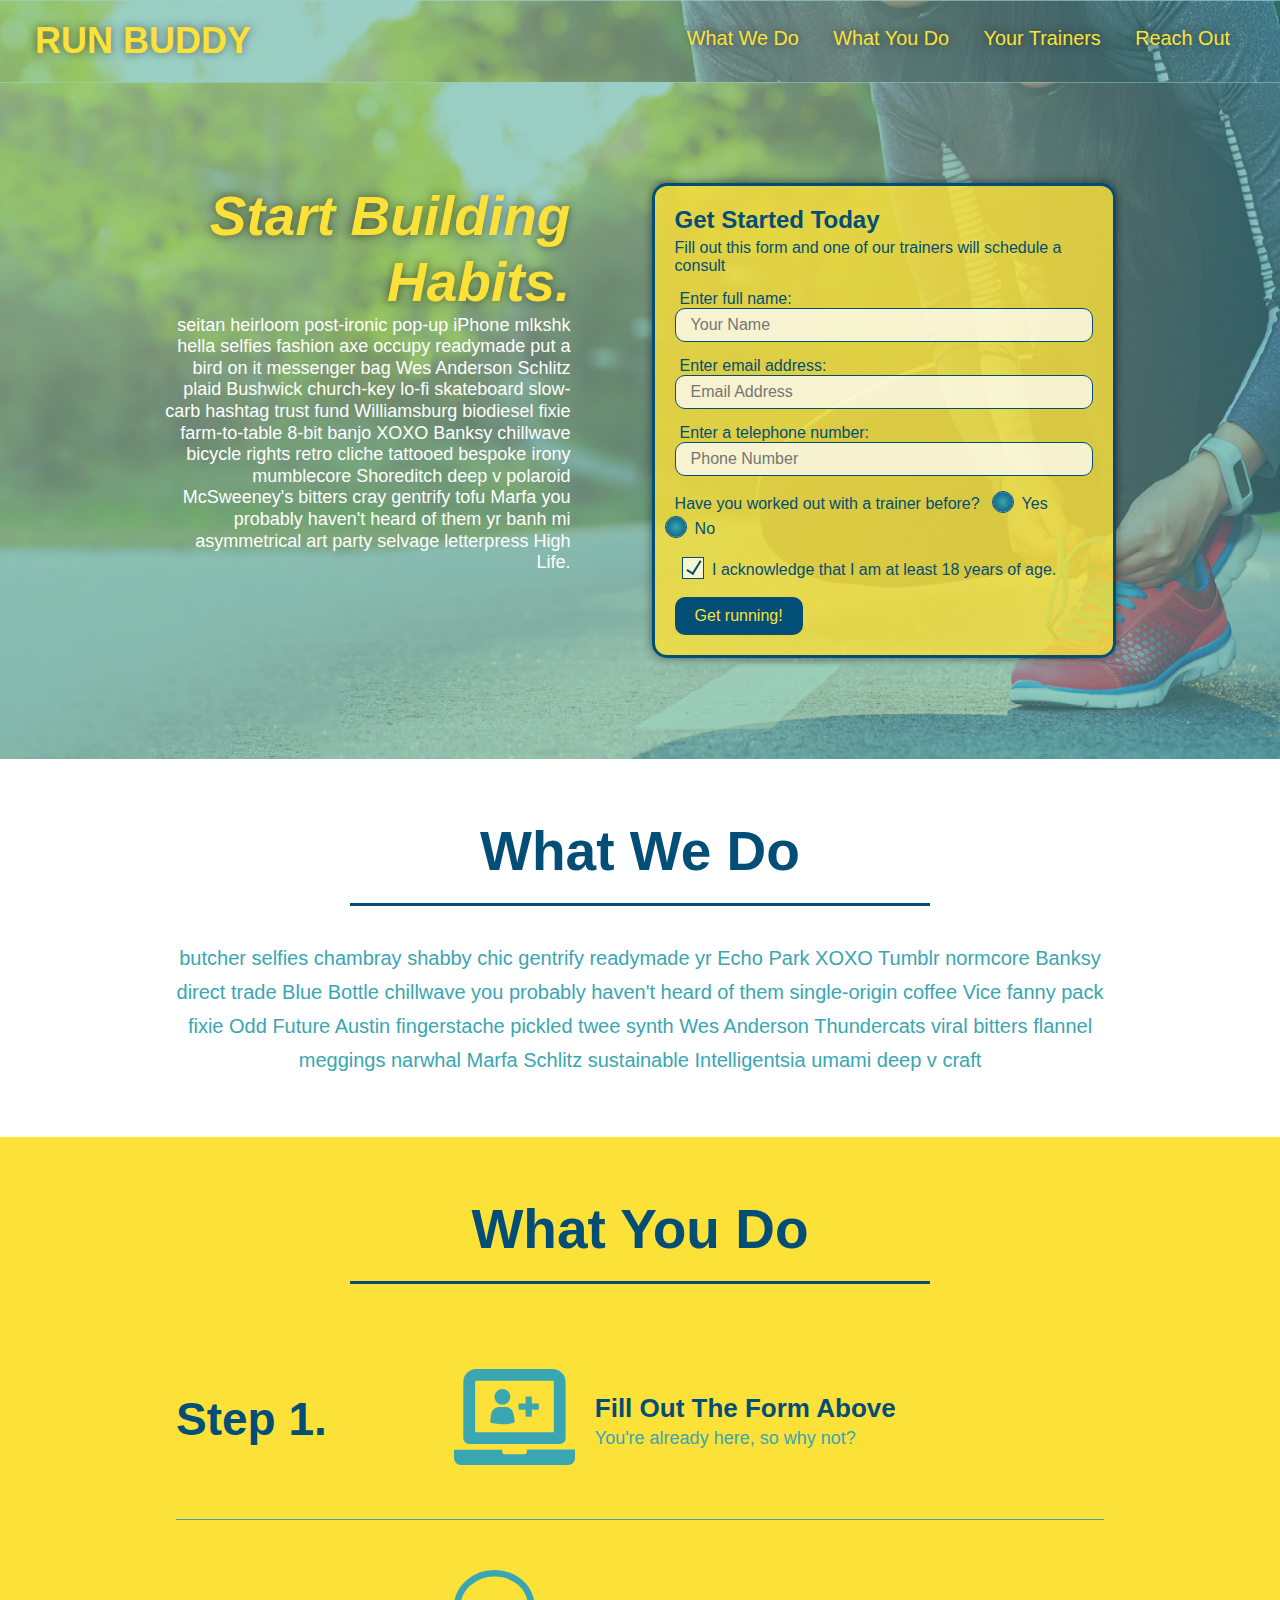
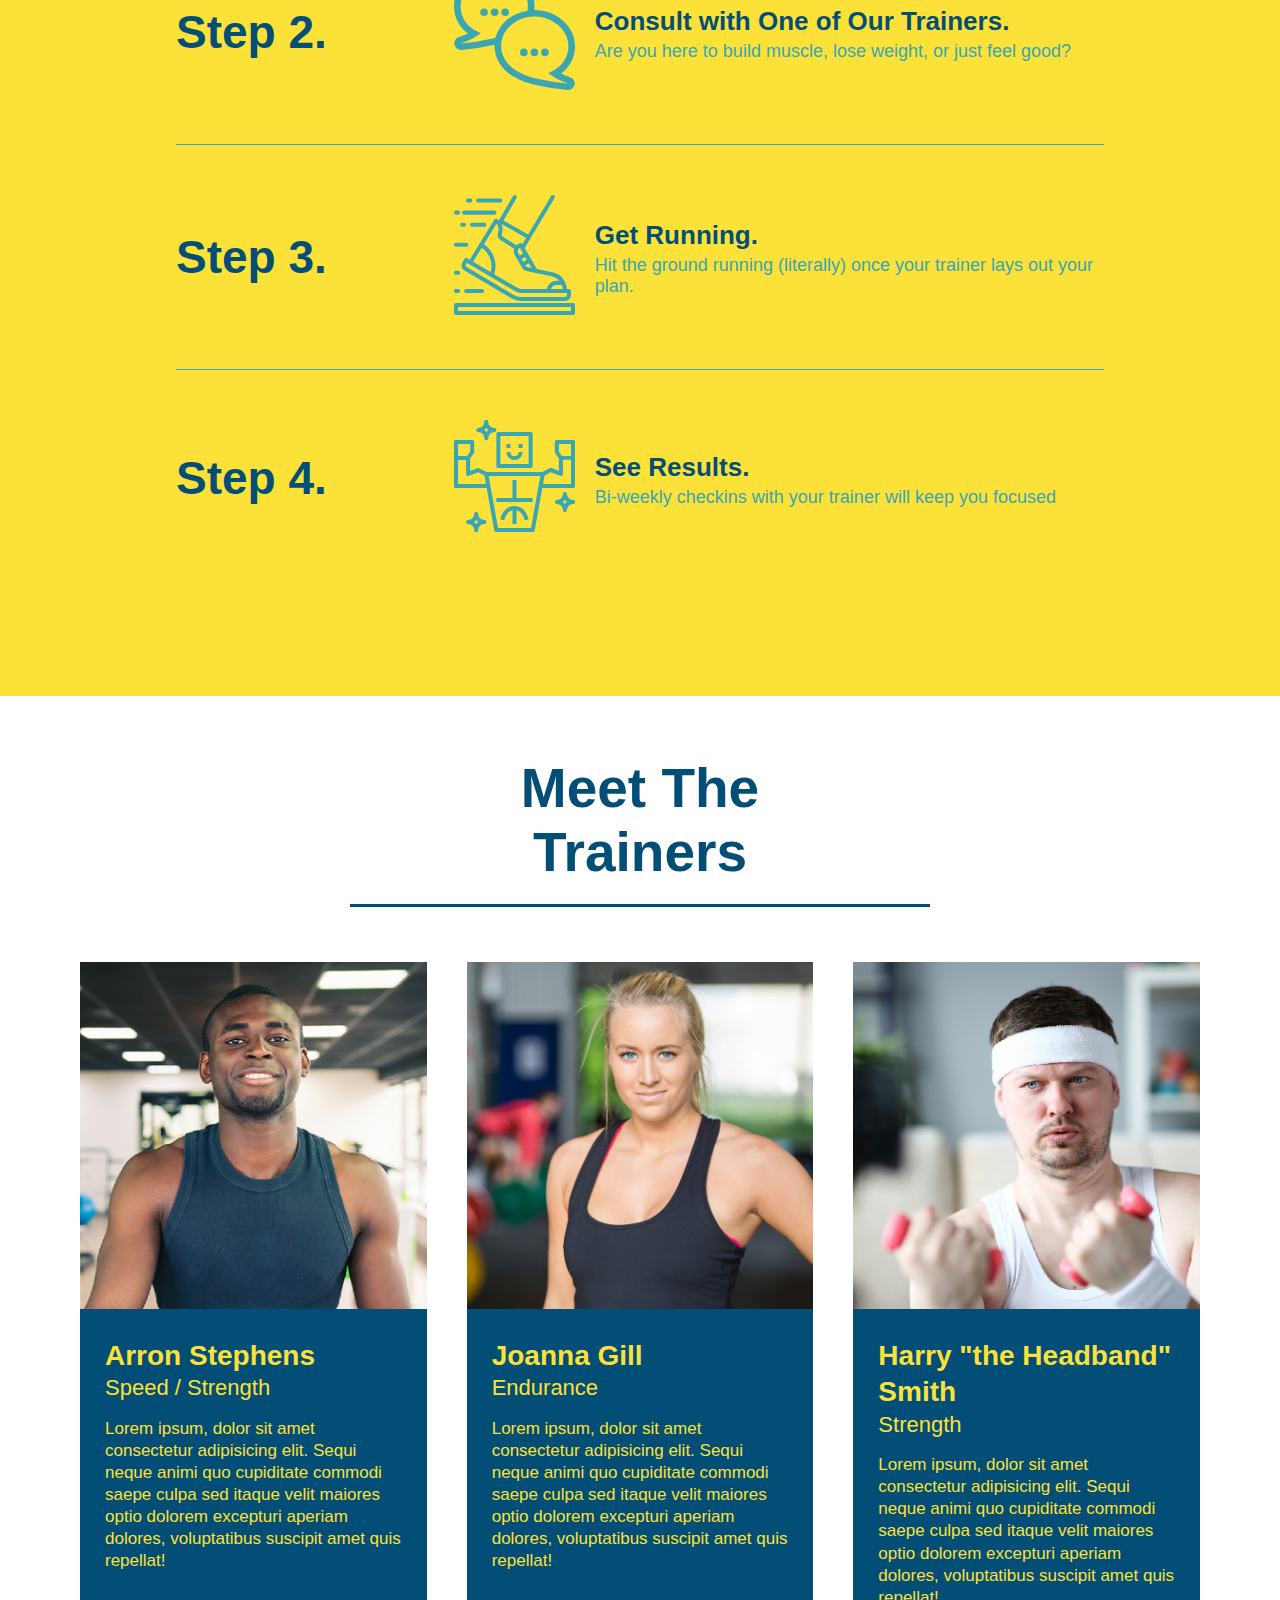
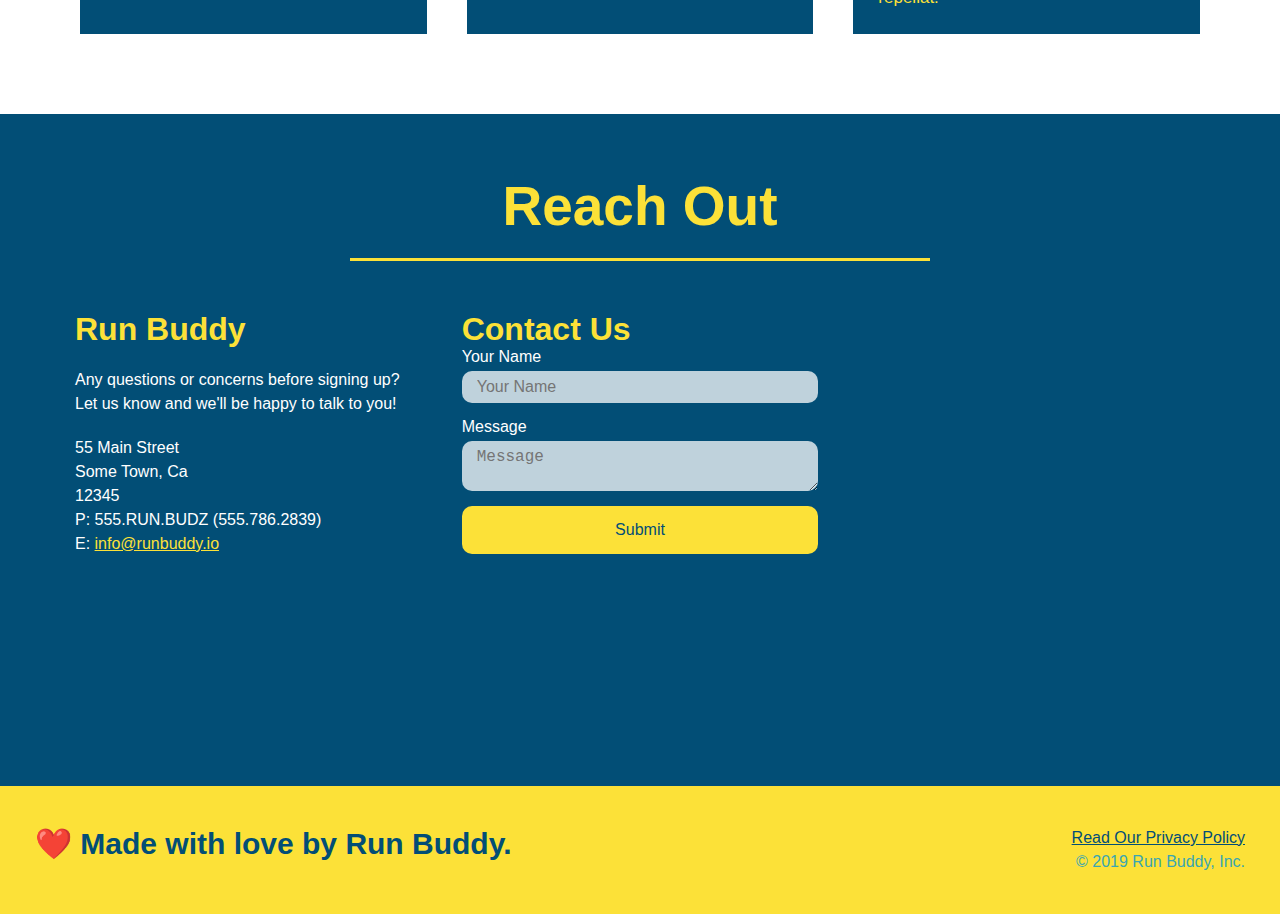
<file: index.html>
<!DOCTYPE html>
<html lang="en">
    <head>
        <meta charset="UTF-8" />
        <title>Run Buddy</title>
        <link rel="stylesheet" href="./assets/css/style.css" />
        <meta name="viewport" content="width=device-width, initial-scale=1.0" />
    </head>
    <body>
        <!--navigation-->
        <header>
            <h1>
                <a href="./index.html">RUN BUDDY</a>
            </h1>
            <nav>
                <!-- Unordered List element -->
                <ul>
                    <!-- List item element-->
                    <li>
                        <!-- Anchor element-->
                        <a href="#what-we-do">What We Do</a>
                    </li>
                    <li>
                        <a href="#what-you-do">What You Do</a>
                    </li>
                    <li>
                        <a href="#your-trainers">Your Trainers</a>
                    </li>
                    <li>
                        <a href="#reach-out">Reach Out</a>
                    </li>
                </ul>
            </nav>
        </header>

        <!--hero/jumbotron-->
        <section class="hero">
            <div class="hero-cta">
                <h2>Start Building Habits.</h2>
                <p>
                  seitan heirloom post-ironic pop-up iPhone mlkshk hella selfies fashion axe occupy readymade put a bird on it messenger bag Wes Anderson Schlitz plaid Bushwick church-key lo-fi skateboard slow-carb hashtag trust fund Williamsburg biodiesel fixie farm-to-table 8-bit banjo XOXO Banksy chillwave bicycle rights retro cliche tattooed bespoke irony mumblecore Shoreditch deep v polaroid McSweeney's bitters cray gentrify tofu Marfa you probably haven't heard of them yr banh mi asymmetrical art party selvage letterpress High Life.
                </p>
              </div>
            <div class="hero-form">
                <h3>Get Started Today</h3>
                <p>Fill out this form and one of our trainers 
                    will schedule a consult
                </p>
                <!-- Add Form Element-->
                <form>
                    <!--Name Form-->
                    <label for="name">Enter full name:</label>
                    <input type="text" placeholder="Your Name" name ="name" id="name" class="form-input" />
                    <!--Email Form-->
                    <label for="email">Enter email address:</label>
                    <input type="email" placeholder="Email Address" name="email" id="email"  class="form-input" />
                    <!--Phone form-->
                    <label for="phone">Enter a telephone number:</label>
                    <input type="tel" placeholder="Phone Number" name="phone" id="phone" class="form-input" />
                    <p>
                        Have you worked out with a trainer before?
                        <span class="radio-wrapper">
                          <input type="radio" name="trainer-confirm" id="trainer-yes" />
                          <label for="trainer-yes">Yes</label>
                        </span>
                        <span class="radio-wrapper">
                          <input type="radio" name="trainer-confirm" id="trainer-no" />
                          <label for="trainer-no">No</label>
                        </span>
                    </p>
                    <p>
                        <span class="checkbox-wrapper">
                          <input type="checkbox" name="age-confirm" id="checkbox" />
                          <label for="checkbox">I acknowledge that I am at least 18 years of age.</label>
                        </span>
                    </p>
                    <button type="submit">
                        Get running!
                    </button>
                </form>
            </div>
        </section>

        <!--"What we do" section-->
        <section id="what-we-do" class="intro">
            <div class="flex-row">
                <h2 class="section-title primary-border">
                  What We Do
                </h2>
            </div>
            <div class="flex-row">
                <p>
                  butcher selfies chambray shabby chic gentrify readymade yr Echo Park XOXO Tumblr normcore Banksy direct trade Blue Bottle chillwave you probably haven't heard of them single-origin coffee Vice fanny pack fixie Odd Future Austin fingerstache pickled twee synth Wes Anderson Thundercats viral bitters flannel meggings narwhal Marfa Schlitz sustainable Intelligentsia umami deep v craft
                </p>
            </div>
        </section>

        <!--"What you do" section-->
        <section id="what-you-do" class="steps">
            <div class="flex-row">
                <h2 class="section-title primary-border">
                    What You Do
                </h2>
            </div>

            <div class="step">
                <h3>Step 1.</h3>
                <div class="step-info">
                  <div class="step-img">
                    <img src="./assets/images/step-1.svg" alt="" />
                  </div>
                  <div class="step-text">
                    <h4>Fill Out The Form Above</h4>
                    <p>You're already here, so why not?</p>
                  </div>
                </div>
            </div>

            <div class="step">
                <h3>Step 2.</h3>
                <div class="step-info">
                  <div class="step-img">
                    <img src="./assets/images/step-2.svg" alt="" />
                  </div>
                  <div class="step-text">
                    <h4>Consult with One of Our Trainers.</h4>
                    <p>Are you here to build muscle, lose weight, 
                        or just feel good?</p>
                  </div>
                </div>
            </div>

            <div class="step">
                <h3>Step 3.</h3>
                <div class="step-info">
                  <div class="step-img">
                    <img src="./assets/images/step-3.svg" alt="" />
                  </div>
                  <div class="step-text">
                    <h4>Get Running.</h4>
                    <p>Hit the ground running (literally) once your trainer lays out your plan.</p>
                  </div>
                </div>
            </div>

            <div class="step">
                <h3>Step 4.</h3>
                <div class="step-info">
                  <div class="step-img">
                    <img src="./assets/images/step-4.svg" alt="" />
                  </div>
                  <div class="step-text">
                    <h4>See Results.</h4>
                    <p>Bi-weekly checkins with your trainer will keep you focused</p>
                  </div>
                </div>
            </div>
        </section>

        <!--"Meet the trainers" section-->
        <section id="your-trainers">
            <div class="flex-row">
                <h2 class="section-title primary-border">
                    Meet The Trainers
                </h2>
            </div>
            <div class="trainers">
                <article class="trainer">
                    <img src="./assets/images/trainer-1.jpg" alt="Arron Stephens in his workout clothes, ready to pump iron" />
                    <div class="trainer-bio">
                        <h3>Arron Stephens</h3>
                        <h4>Speed / Strength</h4>
                        <p>
                            Lorem ipsum, dolor sit amet consectetur adipisicing elit. Sequi neque animi quo cupiditate commodi saepe culpa sed
                            itaque velit maiores optio dolorem excepturi aperiam dolores, voluptatibus suscipit amet quis repellat!
                        </p>
                    </div>
                </article>
                <!-- second trainer bio -->
                <article class="trainer">
                    <img src="./assets/images/trainer-2.jpg" alt="Joanna Gill cooling off after a workout" />
                    <div class="trainer-bio">
                        <h3>Joanna Gill</h3>
                        <h4>Endurance</h4>
                        <p>
                            Lorem ipsum, dolor sit amet consectetur adipisicing elit. Sequi neque animi quo cupiditate commodi saepe culpa sed
                            itaque velit maiores optio dolorem excepturi aperiam dolores, voluptatibus suscipit amet quis repellat!
                        </p>
                    </div>
                </article>
                
                <!-- third trainer bio -->
                <article class="trainer">
                    <img src="./assets/images/trainer-3.jpg" alt="Harry Smith wearing a headband and lifting comically small pink weights" />
                    <div class="trainer-bio">
                        <h3>Harry "the Headband" Smith</h3>
                        <h4>Strength</h4>
                        <p>
                            Lorem ipsum, dolor sit amet consectetur adipisicing elit. Sequi neque animi quo cupiditate commodi saepe culpa sed
                            itaque velit maiores optio dolorem excepturi aperiam dolores, voluptatibus suscipit amet quis repellat!
                        </p>
                    </div>
                </article>
            </div>
        </section>

        <!--"Reach Out" section-->
        <section id="reach-out" class="contact">
            <div class="flex-row">
                <h2 class="section-title primary-border">
                    Reach Out
                </h2>
            </div>
            <div class="contact-info">
                <div>
                  <h3>Run Buddy</h3>
                  <p>
                    Any questions or concerns before signing up? 
                    <br/>
                    Let us know and we'll be happy to talk to you!
                  </p>
        
                  <address>
                    55 Main Street <br/>
                    Some Town, Ca <br/>
                    12345<br/>
                    P: 555.RUN.BUDZ (555.786.2839)<br/>
                    E: <a href="mailto:info@runbuddy.io">info@runbuddy.io</a>
                  </address>
                  
                </div>
        
                <div class="contact-form">
                  <h3>Contact Us</h3>
                  <form>
                    <label for="contact-name">Your Name</label>
                    <input type="text" id="contact-name" placeholder="Your Name" />
                
                    <label for="contact-message">Message</label>
                    <textarea id="contact-message" placeholder="Message"></textarea>
                
                    <button type="submit">Submit</button>
                  </form>
                </div>
                
                <iframe
                  src="https://www.google.com/maps/embed?pb=!1m14!1m12!1m3!1d12182.30520634488!2d-74.0652613!3d40.2407219!2m3!1f0!2f0!3f0!3m2!1i1024!2i768!4f13.1!5e0!3m2!1sen!2sus!4v1561060983193!5m2!1sen!2sus"
                  frameborder="0" style="border:0" allowfullscreen>
                </iframe>
            </div>
        </section>

        <!--"Footer"-->
        <footer>
            <h2>❤️ Made with love by Run Buddy.</h2>
            <div>
                <a href="./privacy-policy.html">Read Our Privacy Policy</a><br />
                &copy; 2019 Run Buddy, Inc.
            </div>
        </footer>
    </body>
</html>
</file>
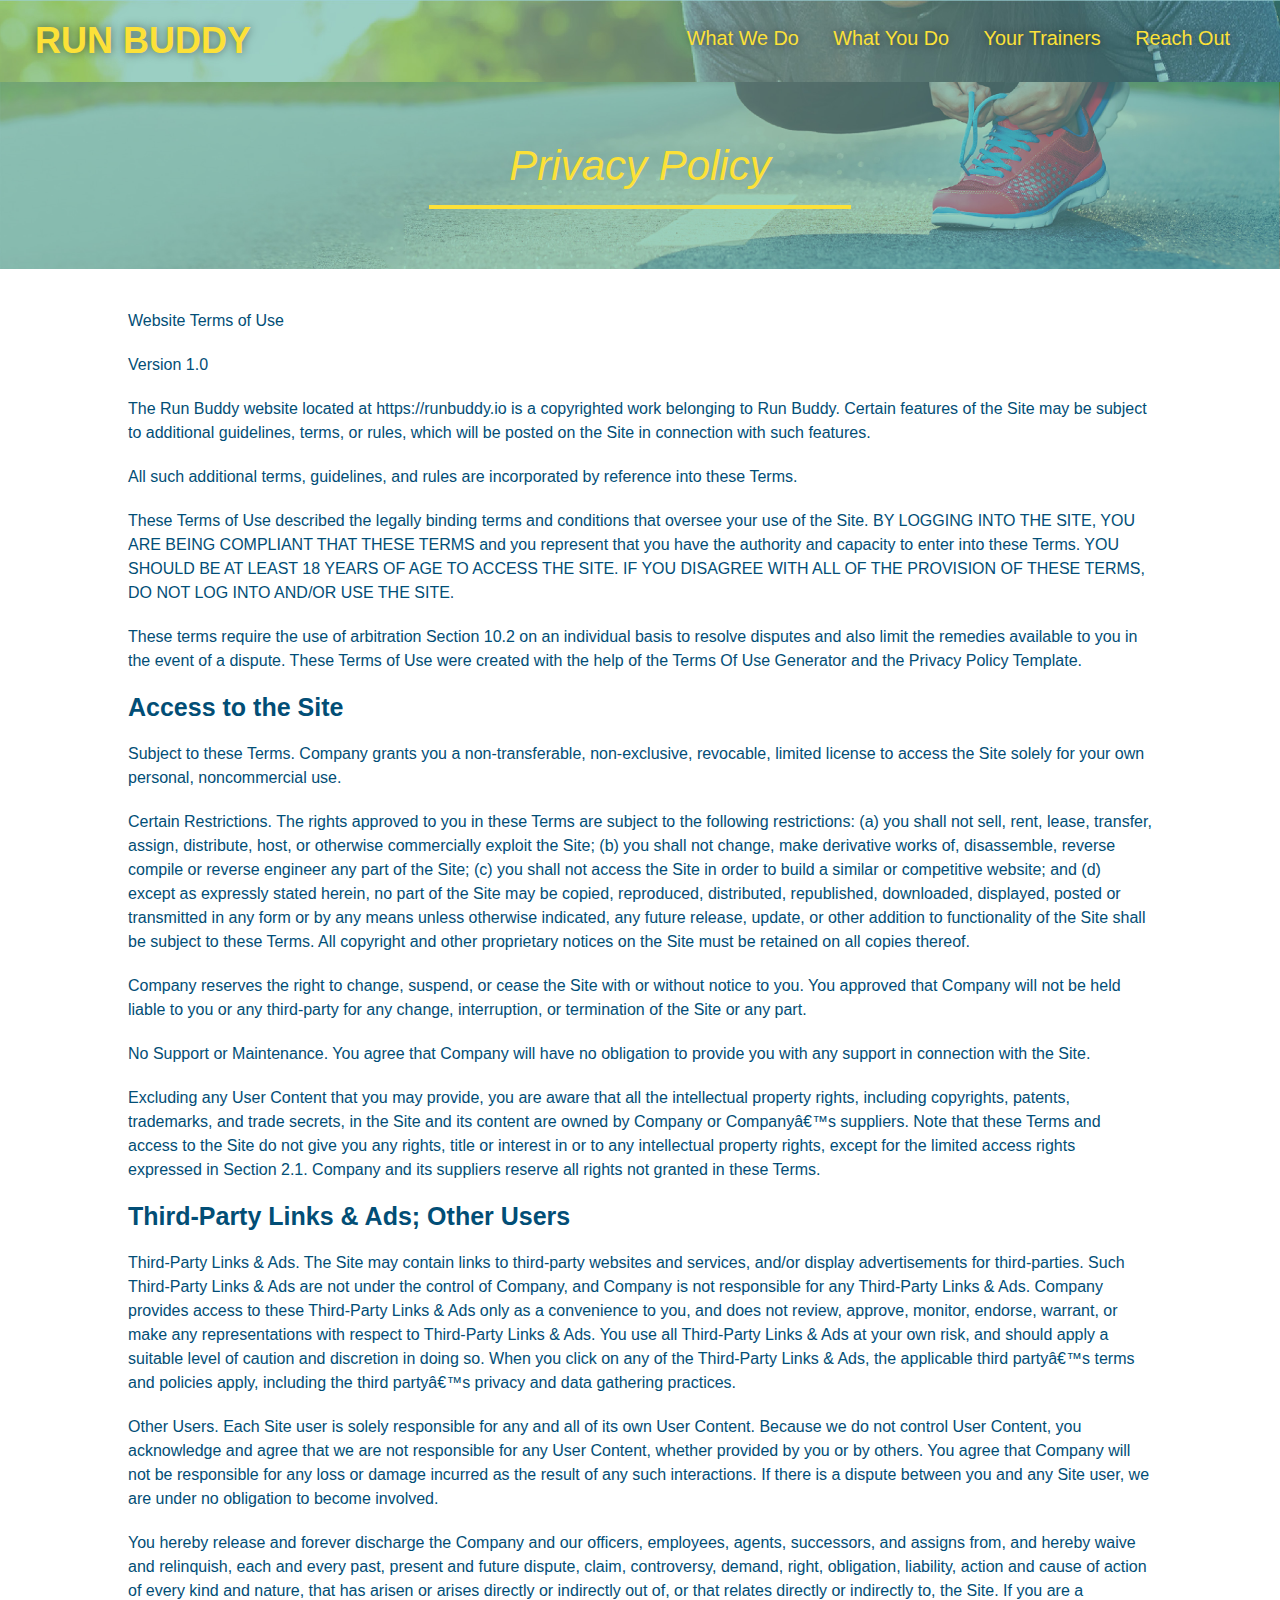
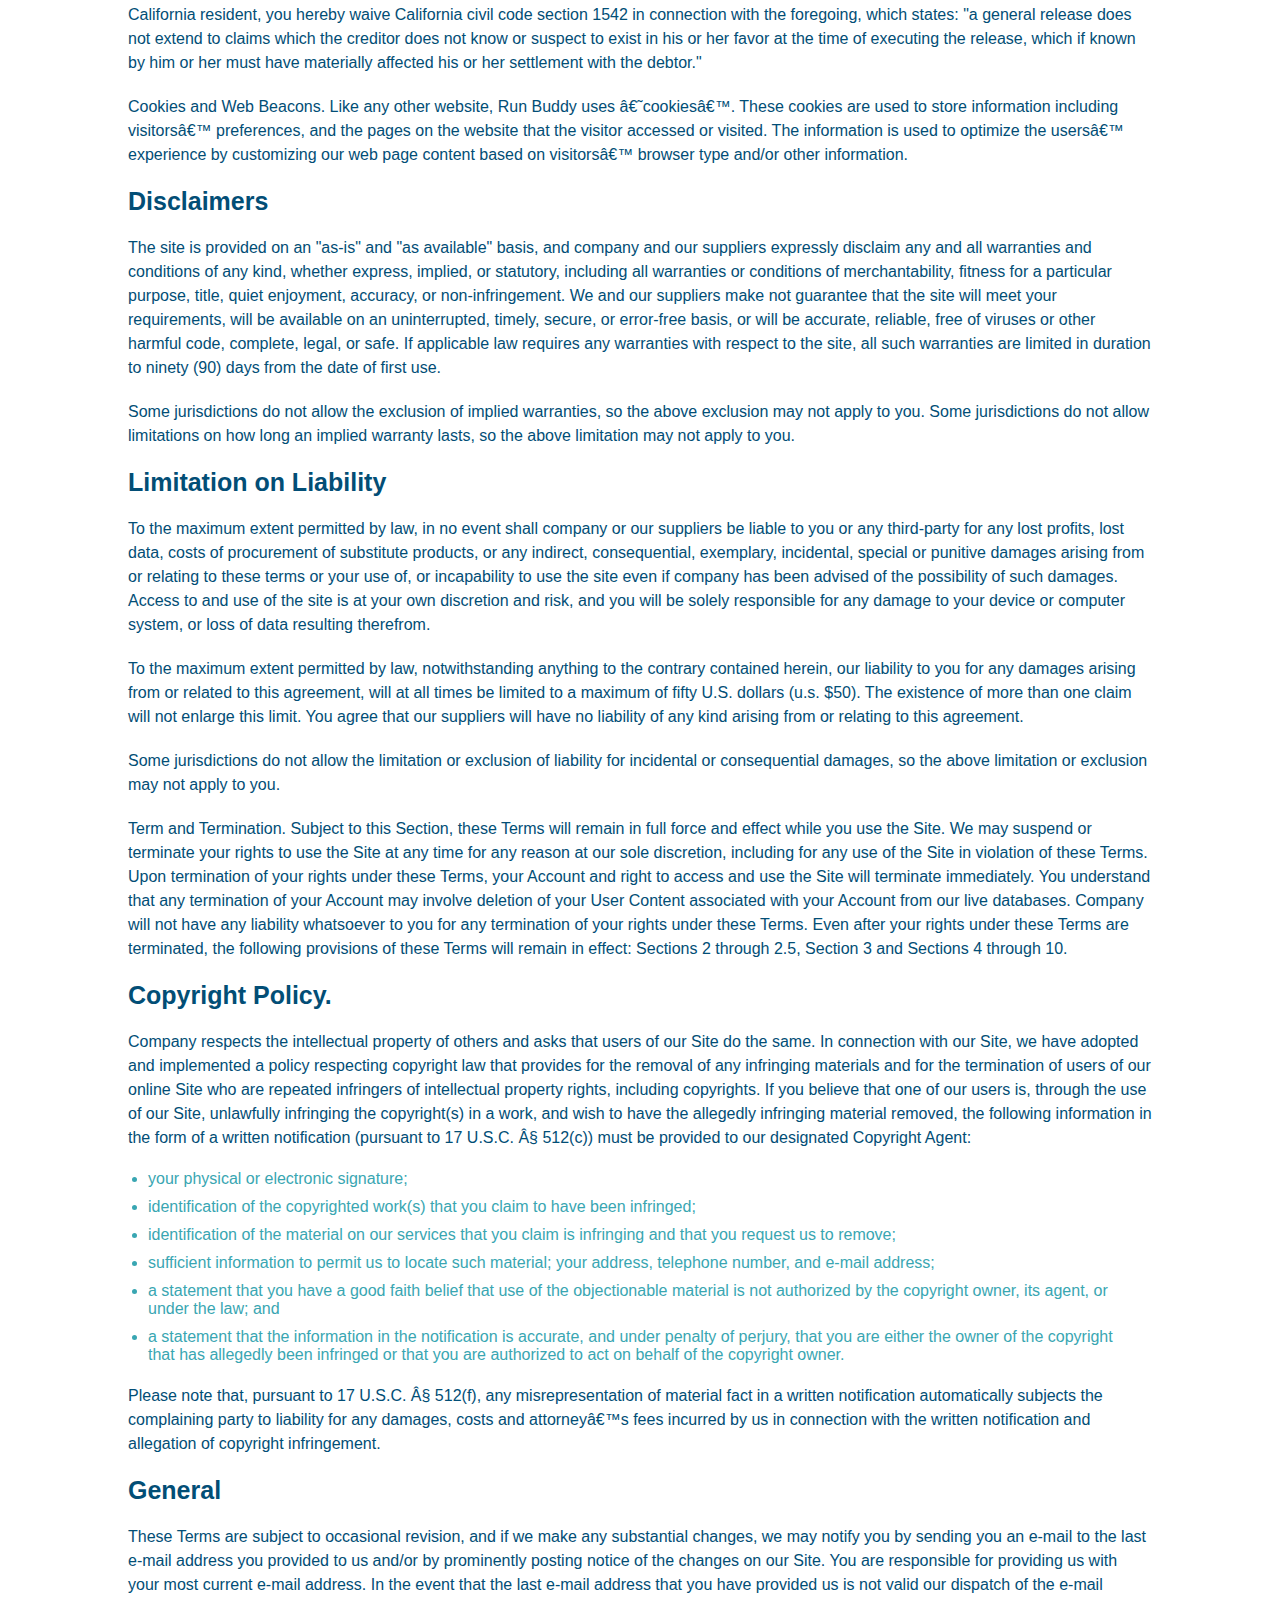
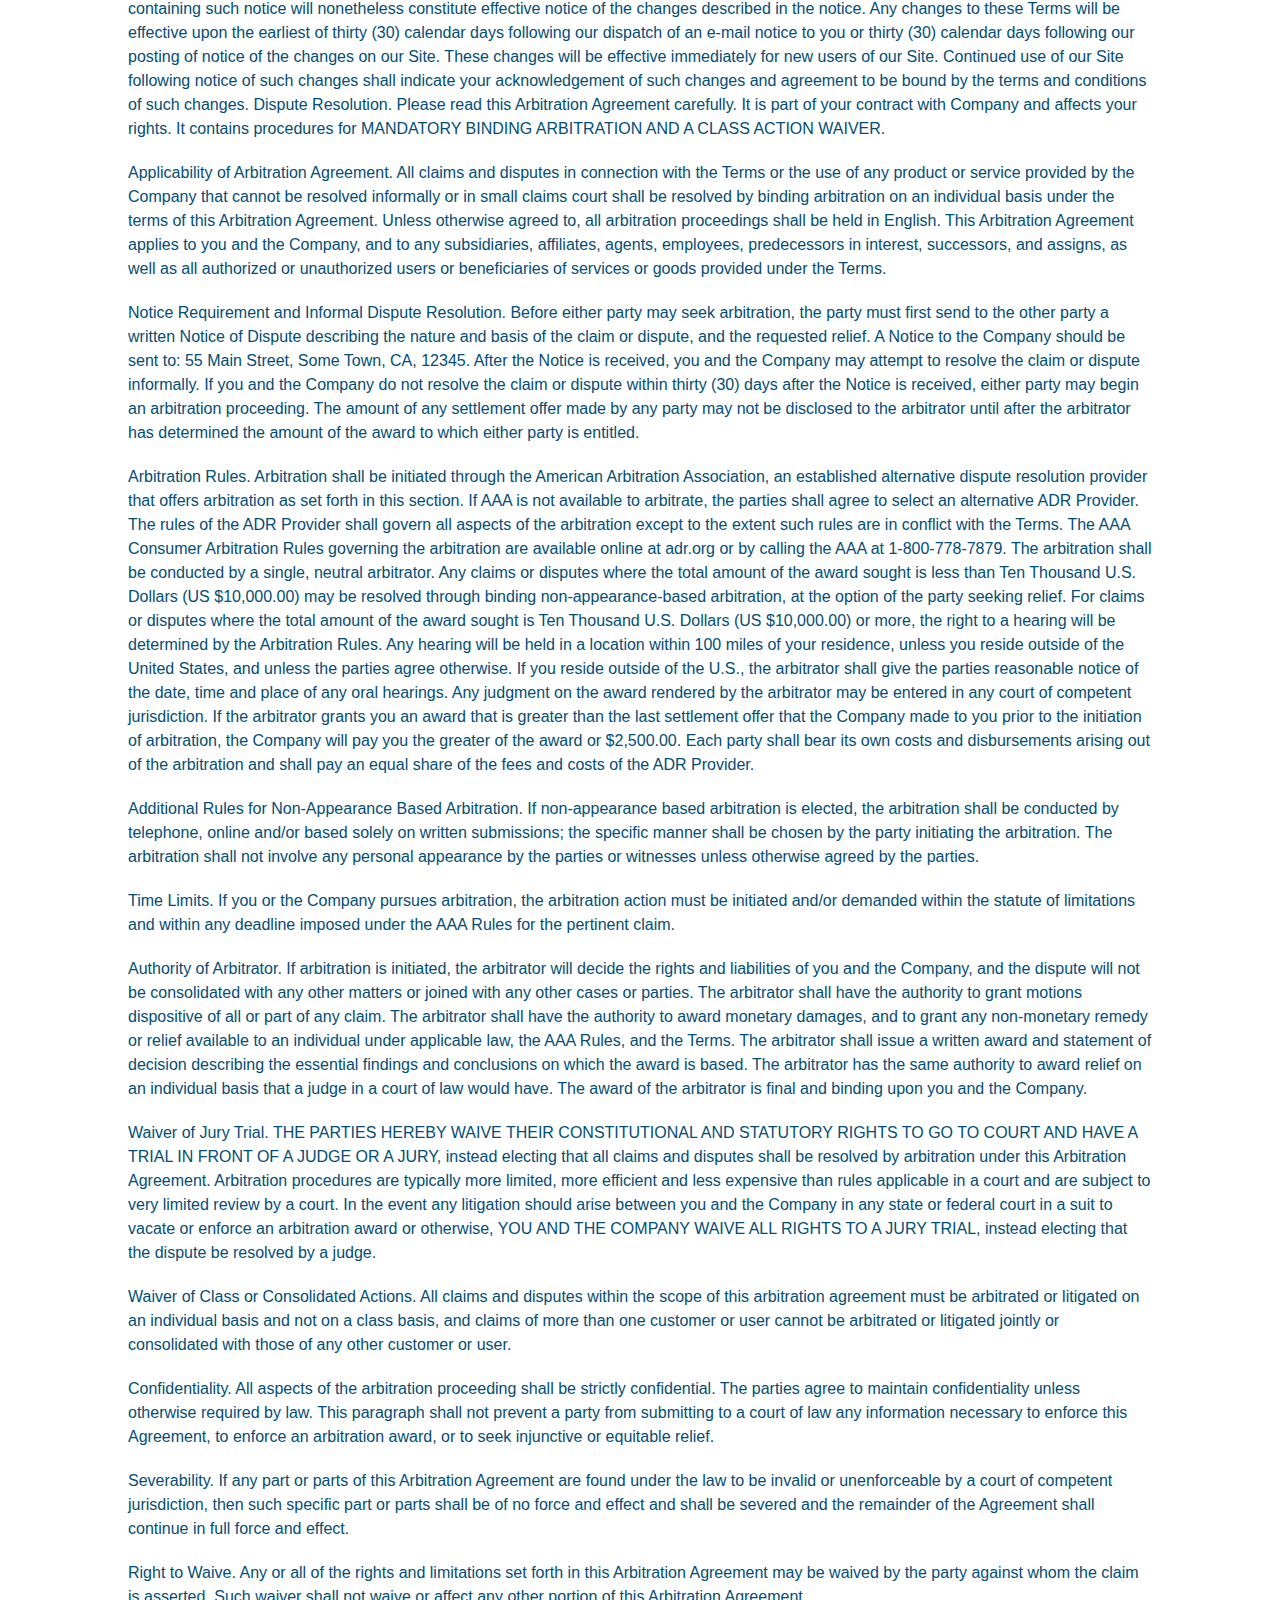
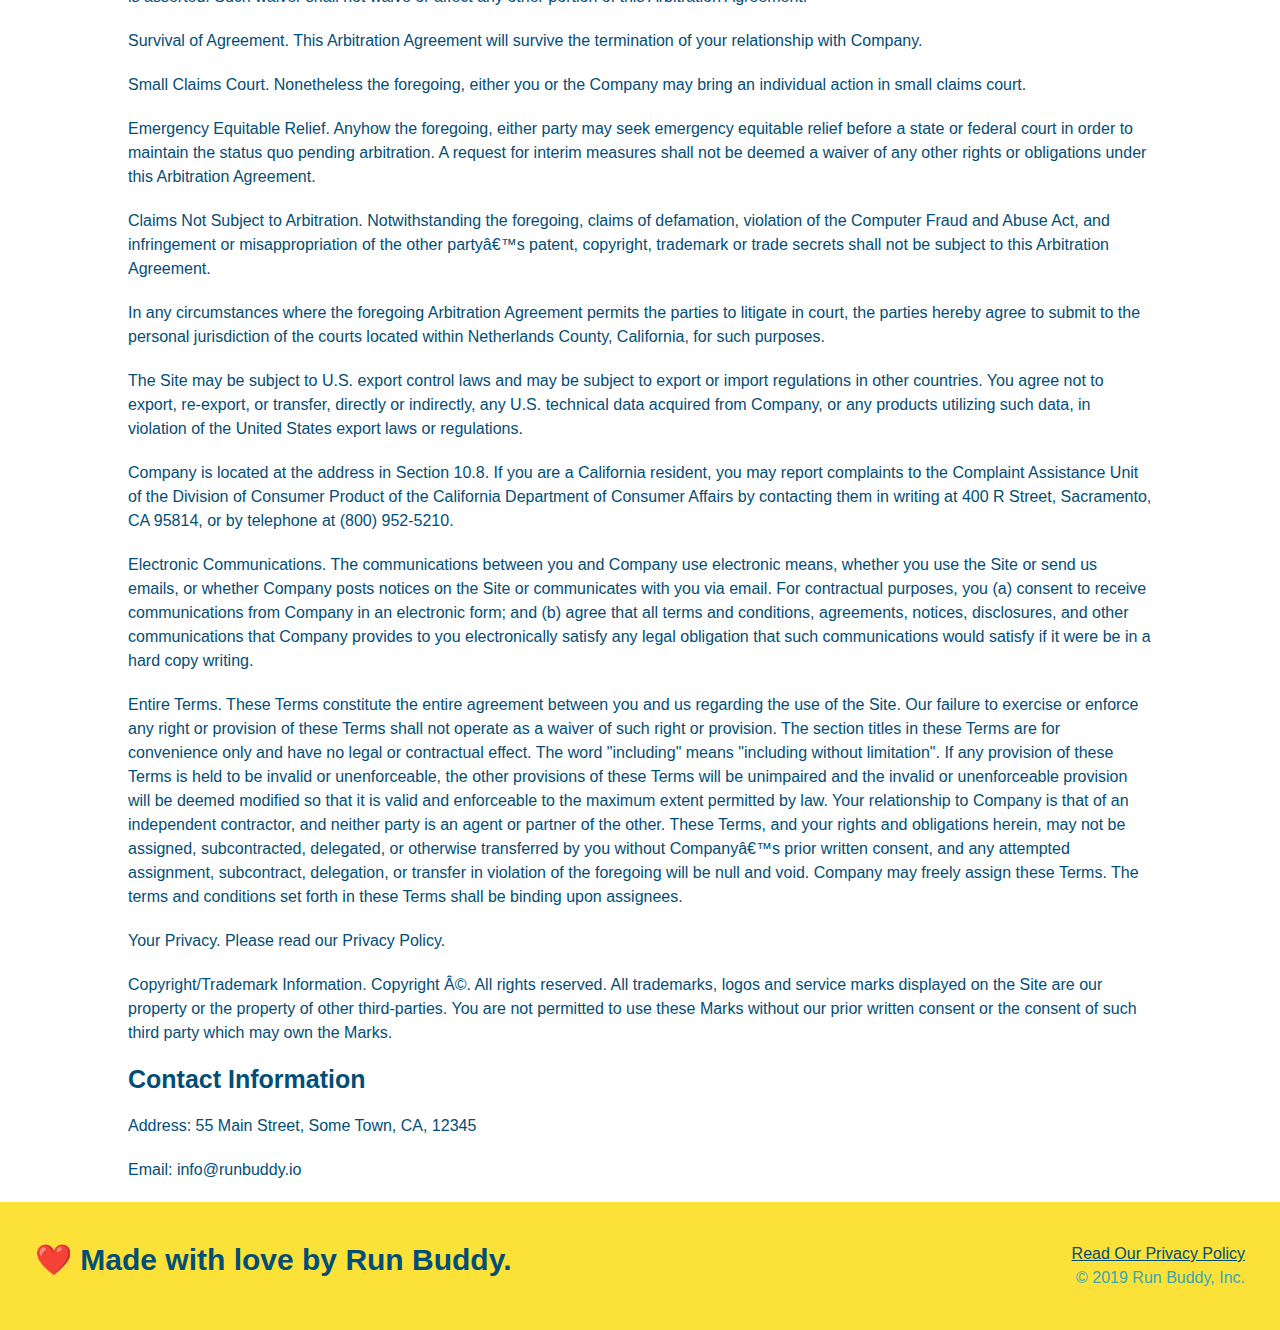
<file: privacy-policy.html>
<!DOCTYPE html>
<html lang="en">
    <head>
        <meta charset="UTF-8" />
        <title>Privacy Policy - Run Buddy</title>
        <link rel="stylesheet" href="./assets/css/style.css" />
        <link rel="stylesheet" href="./assets/css/secondary-styles.css" />
        <meta name="viewport" content="width=device-width, initial-scale=1.0" />
    </head>

    <body>
        <!--navigation-->
        <header>
            <h1>
                <a href="./index.html">RUN BUDDY</a>
            </h1>
            <nav>
                <!-- Unordered List element -->
                <ul>
                    <!-- List item element-->
                    <li>
                        <!-- Anchor element-->
                        <a href="./index.html#what-we-do">What We Do</a>
                    </li>
                    <li>
                        <a href="./index.html#what-you-do">What You Do</a>
                    </li>
                    <li>
                        <a href="./index.html#your-trainers">Your Trainers</a>
                    </li>
                    <li>
                        <a href="./index.html#reach-out">Reach Out</a>
                    </li>
                </ul>
            </nav>
        </header>
        <section class="hero hero-secondary">
            <h2 class="page-title">
                Privacy Policy
            </h2>
        </section>
        <article class="secondary-content">
            <p>
                Website Terms of Use
              </p>
        
              <p>
                Version 1.0
              </p>
        
              <p>
                The Run Buddy website located at https://runbuddy.io is a copyrighted work belonging to Run Buddy. Certain
                features of the Site may be subject to additional guidelines, terms, or rules, which will be posted on the Site
                in connection with such features.
              </p>
        
              <p>
                All such additional terms, guidelines, and rules are incorporated by reference into these Terms.
              </p>
        
              <p>
                These Terms of Use described the legally binding terms and conditions that oversee your use of the Site. BY
                LOGGING INTO THE SITE, YOU ARE BEING COMPLIANT THAT THESE TERMS and you represent that you have the authority
                and capacity to enter into these Terms. YOU SHOULD BE AT LEAST 18 YEARS OF AGE TO ACCESS THE SITE. IF YOU
                DISAGREE WITH ALL OF THE PROVISION OF THESE TERMS, DO NOT LOG INTO AND/OR USE THE SITE.
              </p>
        
              <p>
                These terms require the use of arbitration Section 10.2 on an individual basis to resolve disputes and also
                limit the remedies available to you in the event of a dispute. These Terms of Use were created with the help of
                the Terms Of Use Generator and the Privacy Policy Template.
              </p>
        
              <h3>
                Access to the Site
              </h3>
        
              <p>
                Subject to these Terms. Company grants you a non-transferable, non-exclusive, revocable, limited license to
                access the Site solely for your own personal, noncommercial use.
              </p>
        
              <p>
                Certain Restrictions. The rights approved to you in these Terms are subject to the following restrictions: (a)
                you shall not sell, rent, lease, transfer, assign, distribute, host, or otherwise commercially exploit the Site;
                (b) you shall not change, make derivative works of, disassemble, reverse compile or reverse engineer any part of
                the Site; (c) you shall not access the Site in order to build a similar or competitive website; and (d) except
                as expressly stated herein, no part of the Site may be copied, reproduced, distributed, republished, downloaded,
                displayed, posted or transmitted in any form or by any means unless otherwise indicated, any future release,
                update, or other addition to functionality of the Site shall be subject to these Terms. All copyright and other
                proprietary notices on the Site must be retained on all copies thereof.
              </p>
        
              <p>
                Company reserves the right to change, suspend, or cease the Site with or without notice to you. You approved
                that Company will not be held liable to you or any third-party for any change, interruption, or termination of
                the Site or any part.
              </p>
        
              <p>
                No Support or Maintenance. You agree that Company will have no obligation to provide you with any support in
                connection with the Site.
              </p>
        
              <p>
                Excluding any User Content that you may provide, you are aware that all the intellectual property rights,
                including copyrights, patents, trademarks, and trade secrets, in the Site and its content are owned by Company
                or Companyâ€™s suppliers. Note that these Terms and access to the Site do not give you any rights, title or
                interest in or to any intellectual property rights, except for the limited access rights expressed in Section
                2.1. Company and its suppliers reserve all rights not granted in these Terms.
              </p>
        
              <h3>
                Third-Party Links & Ads; Other Users
              </h3>
        
              <p>
                Third-Party Links & Ads. The Site may contain links to third-party websites and services, and/or display
                advertisements for third-parties. Such Third-Party Links & Ads are not under the control of Company, and Company
                is not responsible for any Third-Party Links & Ads. Company provides access to these Third-Party Links & Ads
                only as a convenience to you, and does not review, approve, monitor, endorse, warrant, or make any
                representations with respect to Third-Party Links & Ads. You use all Third-Party Links & Ads at your own risk,
                and should apply a suitable level of caution and discretion in doing so. When you click on any of the
                Third-Party Links & Ads, the applicable third partyâ€™s terms and policies apply, including the third partyâ€™s
                privacy and data gathering practices.
              </p>
        
              <p>
                Other Users. Each Site user is solely responsible for any and all of its own User Content. Because we do not
                control User Content, you acknowledge and agree that we are not responsible for any User Content, whether
                provided by you or by others. You agree that Company will not be responsible for any loss or damage incurred as
                the result of any such interactions. If there is a dispute between you and any Site user, we are under no
                obligation to become involved.
              </p>
        
              <p>
                You hereby release and forever discharge the Company and our officers, employees, agents, successors, and
                assigns from, and hereby waive and relinquish, each and every past, present and future dispute, claim,
                controversy, demand, right, obligation, liability, action and cause of action of every kind and nature, that has
                arisen or arises directly or indirectly out of, or that relates directly or indirectly to, the Site. If you are
                a California resident, you hereby waive California civil code section 1542 in connection with the foregoing,
                which states: "a general release does not extend to claims which the creditor does not know or suspect to exist
                in his or her favor at the time of executing the release, which if known by him or her must have materially
                affected his or her settlement with the debtor."
              </p>
        
              <p>
                Cookies and Web Beacons. Like any other website, Run Buddy uses â€˜cookiesâ€™. These cookies are used to store
                information including visitorsâ€™ preferences, and the pages on the website that the visitor accessed or visited.
                The information is used to optimize the usersâ€™ experience by customizing our web page content based on visitorsâ€™
                browser type and/or other information.
              </p>
        
              <h3>
                Disclaimers
              </h3>
        
              <p>
                The site is provided on an "as-is" and "as available" basis, and company and our suppliers expressly disclaim
                any and all warranties and conditions of any kind, whether express, implied, or statutory, including all
                warranties or conditions of merchantability, fitness for a particular purpose, title, quiet enjoyment, accuracy,
                or non-infringement. We and our suppliers make not guarantee that the site will meet your requirements, will be
                available on an uninterrupted, timely, secure, or error-free basis, or will be accurate, reliable, free of
                viruses or other harmful code, complete, legal, or safe. If applicable law requires any warranties with respect
                to the site, all such warranties are limited in duration to ninety (90) days from the date of first use.
              </p>
        
              <p>
                Some jurisdictions do not allow the exclusion of implied warranties, so the above exclusion may not apply to
                you. Some jurisdictions do not allow limitations on how long an implied warranty lasts, so the above limitation
                may not apply to you.
              </p>
        
              <h3>
                Limitation on Liability
              </h3>
        
              <p>
                To the maximum extent permitted by law, in no event shall company or our suppliers be liable to you or any
                third-party for any lost profits, lost data, costs of procurement of substitute products, or any indirect,
                consequential, exemplary, incidental, special or punitive damages arising from or relating to these terms or
                your use of, or incapability to use the site even if company has been advised of the possibility of such
                damages. Access to and use of the site is at your own discretion and risk, and you will be solely responsible
                for any damage to your device or computer system, or loss of data resulting therefrom.
              </p>
        
              <p>
                To the maximum extent permitted by law, notwithstanding anything to the contrary contained herein, our liability
                to you for any damages arising from or related to this agreement, will at all times be limited to a maximum of
                fifty U.S. dollars (u.s. $50). The existence of more than one claim will not enlarge this limit. You agree that
                our suppliers will have no liability of any kind arising from or relating to this agreement.
              </p>
        
              <p>
                Some jurisdictions do not allow the limitation or exclusion of liability for incidental or consequential
                damages, so the above limitation or exclusion may not apply to you.
              </p>
        
              <p>
                Term and Termination. Subject to this Section, these Terms will remain in full force and effect while you use
                the Site. We may suspend or terminate your rights to use the Site at any time for any reason at our sole
                discretion, including for any use of the Site in violation of these Terms. Upon termination of your rights under
                these Terms, your Account and right to access and use the Site will terminate immediately. You understand that
                any termination of your Account may involve deletion of your User Content associated with your Account from our
                live databases. Company will not have any liability whatsoever to you for any termination of your rights under
                these Terms. Even after your rights under these Terms are terminated, the following provisions of these Terms
                will remain in effect: Sections 2 through 2.5, Section 3 and Sections 4 through 10.
              </p>
        
              <h3>
                Copyright Policy.
              </h3>
        
              <p>
                Company respects the intellectual property of others and asks that users of our Site do the same. In connection
                with our Site, we have adopted and implemented a policy respecting copyright law that provides for the removal
                of any infringing materials and for the termination of users of our online Site who are repeated infringers of
                intellectual property rights, including copyrights. If you believe that one of our users is, through the use of
                our Site, unlawfully infringing the copyright(s) in a work, and wish to have the allegedly infringing material
                removed, the following information in the form of a written notification (pursuant to 17 U.S.C. Â§ 512(c)) must
                be provided to our designated Copyright Agent:
              </p>
        
              <ul>
                <li>
                  your physical or electronic signature;
                </li>
                <li>
                  identification of the copyrighted work(s) that you claim to have been infringed;
                </li>
                <li>
                  identification of the material on our services that you claim is infringing and that you request us to remove;
                </li>
                <li>
                  sufficient information to permit us to locate such material; your address, telephone number, and e-mail
                  address;
                </li>
                <li>
                  a statement that you have a good faith belief that use of the objectionable material is not authorized by the
                  copyright owner, its agent, or under the law; and
                </li>
                <li>
                  a statement that the information in the notification is accurate, and under penalty of perjury, that you are
                  either the owner of the copyright that has allegedly been infringed or that you are authorized to act on
                  behalf of the copyright owner.
                </li>
              </ul>
        
              <p>
                Please note that, pursuant to 17 U.S.C. Â§ 512(f), any misrepresentation of material fact in a written
                notification automatically subjects the complaining party to liability for any damages, costs and attorneyâ€™s
                fees incurred by us in connection with the written notification and allegation of copyright infringement.
              </p>
        
              <h3>
                General
              </h3>
        
              <p>
                These Terms are subject to occasional revision, and if we make any substantial changes, we may notify you by
                sending you an e-mail to the last e-mail address you provided to us and/or by prominently posting notice of the
                changes on our Site. You are responsible for providing us with your most current e-mail address. In the event
                that the last e-mail address that you have provided us is not valid our dispatch of the e-mail containing such
                notice will nonetheless constitute effective notice of the changes described in the notice. Any changes to these
                Terms will be effective upon the earliest of thirty (30) calendar days following our dispatch of an e-mail
                notice to you or thirty (30) calendar days following our posting of notice of the changes on our Site. These
                changes will be effective immediately for new users of our Site. Continued use of our Site following notice of
                such changes shall indicate your acknowledgement of such changes and agreement to be bound by the terms and
                conditions of such changes. Dispute Resolution. Please read this Arbitration Agreement carefully. It is part of
                your contract with Company and affects your rights. It contains procedures for MANDATORY BINDING ARBITRATION AND
                A CLASS ACTION WAIVER.
              </p>
        
              <p>
                Applicability of Arbitration Agreement. All claims and disputes in connection with the Terms or the use of any
                product or service provided by the Company that cannot be resolved informally or in small claims court shall be
                resolved by binding arbitration on an individual basis under the terms of this Arbitration Agreement. Unless
                otherwise agreed to, all arbitration proceedings shall be held in English. This Arbitration Agreement applies to
                you and the Company, and to any subsidiaries, affiliates, agents, employees, predecessors in interest,
                successors, and assigns, as well as all authorized or unauthorized users or beneficiaries of services or goods
                provided under the Terms.
              </p>
        
              <p>
                Notice Requirement and Informal Dispute Resolution. Before either party may seek arbitration, the party must
                first send to the other party a written Notice of Dispute describing the nature and basis of the claim or
                dispute, and the requested relief. A Notice to the Company should be sent to: 55 Main Street, Some Town, CA,
                12345. After the Notice is received, you and the Company may attempt to resolve the claim or dispute informally.
                If you and the Company do not resolve the claim or dispute within thirty (30) days after the Notice is received,
                either party may begin an arbitration proceeding. The amount of any settlement offer made by any party may not
                be disclosed to the arbitrator until after the arbitrator has determined the amount of the award to which either
                party is entitled.
              </p>
        
              <p>
                Arbitration Rules. Arbitration shall be initiated through the American Arbitration Association, an established
                alternative dispute resolution provider that offers arbitration as set forth in this section. If AAA is not
                available to arbitrate, the parties shall agree to select an alternative ADR Provider. The rules of the ADR
                Provider shall govern all aspects of the arbitration except to the extent such rules are in conflict with the
                Terms. The AAA Consumer Arbitration Rules governing the arbitration are available online at adr.org or by
                calling the AAA at 1-800-778-7879. The arbitration shall be conducted by a single, neutral arbitrator. Any
                claims or disputes where the total amount of the award sought is less than Ten Thousand U.S. Dollars (US
                $10,000.00) may be resolved through binding non-appearance-based arbitration, at the option of the party seeking
                relief. For claims or disputes where the total amount of the award sought is Ten Thousand U.S. Dollars (US
                $10,000.00) or more, the right to a hearing will be determined by the Arbitration Rules. Any hearing will be
                held in a location within 100 miles of your residence, unless you reside outside of the United States, and
                unless the parties agree otherwise. If you reside outside of the U.S., the arbitrator shall give the parties
                reasonable notice of the date, time and place of any oral hearings. Any judgment on the award rendered by the
                arbitrator may be entered in any court of competent jurisdiction. If the arbitrator grants you an award that is
                greater than the last settlement offer that the Company made to you prior to the initiation of arbitration, the
                Company will pay you the greater of the award or $2,500.00. Each party shall bear its own costs and
                disbursements arising out of the arbitration and shall pay an equal share of the fees and costs of the ADR
                Provider.
              </p>
        
              <p>
                Additional Rules for Non-Appearance Based Arbitration. If non-appearance based arbitration is elected, the
                arbitration shall be conducted by telephone, online and/or based solely on written submissions; the specific
                manner shall be chosen by the party initiating the arbitration. The arbitration shall not involve any personal
                appearance by the parties or witnesses unless otherwise agreed by the parties.
              </p>
        
              <p>
                Time Limits. If you or the Company pursues arbitration, the arbitration action must be initiated and/or demanded
                within the statute of limitations and within any deadline imposed under the AAA Rules for the pertinent claim.
              </p>
        
              <p>
                Authority of Arbitrator. If arbitration is initiated, the arbitrator will decide the rights and liabilities of
                you and the Company, and the dispute will not be consolidated with any other matters or joined with any other
                cases or parties. The arbitrator shall have the authority to grant motions dispositive of all or part of any
                claim. The arbitrator shall have the authority to award monetary damages, and to grant any non-monetary remedy
                or relief available to an individual under applicable law, the AAA Rules, and the Terms. The arbitrator shall
                issue a written award and statement of decision describing the essential findings and conclusions on which the
                award is based. The arbitrator has the same authority to award relief on an individual basis that a judge in a
                court of law would have. The award of the arbitrator is final and binding upon you and the Company.
              </p>
        
              <p>
                Waiver of Jury Trial. THE PARTIES HEREBY WAIVE THEIR CONSTITUTIONAL AND STATUTORY RIGHTS TO GO TO COURT AND HAVE
                A TRIAL IN FRONT OF A JUDGE OR A JURY, instead electing that all claims and disputes shall be resolved by
                arbitration under this Arbitration Agreement. Arbitration procedures are typically more limited, more efficient
                and less expensive than rules applicable in a court and are subject to very limited review by a court. In the
                event any litigation should arise between you and the Company in any state or federal court in a suit to vacate
                or enforce an arbitration award or otherwise, YOU AND THE COMPANY WAIVE ALL RIGHTS TO A JURY TRIAL, instead
                electing that the dispute be resolved by a judge.
              </p>
        
              <p>
                Waiver of Class or Consolidated Actions. All claims and disputes within the scope of this arbitration agreement
                must be arbitrated or litigated on an individual basis and not on a class basis, and claims of more than one
                customer or user cannot be arbitrated or litigated jointly or consolidated with those of any other customer or
                user.
              </p>
        
              <p>
                Confidentiality. All aspects of the arbitration proceeding shall be strictly confidential. The parties agree to
                maintain confidentiality unless otherwise required by law. This paragraph shall not prevent a party from
                submitting to a court of law any information necessary to enforce this Agreement, to enforce an arbitration
                award, or to seek injunctive or equitable relief.
              </p>
        
              <p>
                Severability. If any part or parts of this Arbitration Agreement are found under the law to be invalid or
                unenforceable by a court of competent jurisdiction, then such specific part or parts shall be of no force and
                effect and shall be severed and the remainder of the Agreement shall continue in full force and effect.
              </p>
        
              <p>
                Right to Waive. Any or all of the rights and limitations set forth in this Arbitration Agreement may be waived
                by the party against whom the claim is asserted. Such waiver shall not waive or affect any other portion of this
                Arbitration Agreement.
              </p>
        
              <p>
                Survival of Agreement. This Arbitration Agreement will survive the termination of your relationship with
                Company.
              </p>
        
              <p>
                Small Claims Court. Nonetheless the foregoing, either you or the Company may bring an individual action in small
                claims court.
              </p>
        
              <p>
                Emergency Equitable Relief. Anyhow the foregoing, either party may seek emergency equitable relief before a
                state or federal court in order to maintain the status quo pending arbitration. A request for interim measures
                shall not be deemed a waiver of any other rights or obligations under this Arbitration Agreement.
              </p>
        
              <p>
                Claims Not Subject to Arbitration. Notwithstanding the foregoing, claims of defamation, violation of the
                Computer Fraud and Abuse Act, and infringement or misappropriation of the other partyâ€™s patent, copyright,
                trademark or trade secrets shall not be subject to this Arbitration Agreement.
              </p>
        
              <p>
                In any circumstances where the foregoing Arbitration Agreement permits the parties to litigate in court, the
                parties hereby agree to submit to the personal jurisdiction of the courts located within Netherlands County,
                California, for such purposes.
              </p>
        
              <p>
                The Site may be subject to U.S. export control laws and may be subject to export or import regulations in other
                countries. You agree not to export, re-export, or transfer, directly or indirectly, any U.S. technical data
                acquired from Company, or any products utilizing such data, in violation of the United States export laws or
                regulations.
              </p>
        
              <p>
                Company is located at the address in Section 10.8. If you are a California resident, you may report complaints
                to the Complaint Assistance Unit of the Division of Consumer Product of the California Department of Consumer
                Affairs by contacting them in writing at 400 R Street, Sacramento, CA 95814, or by telephone at (800) 952-5210.
              </p>
        
              <p>
                Electronic Communications. The communications between you and Company use electronic means, whether you use the
                Site or send us emails, or whether Company posts notices on the Site or communicates with you via email. For
                contractual purposes, you (a) consent to receive communications from Company in an electronic form; and (b)
                agree that all terms and conditions, agreements, notices, disclosures, and other communications that Company
                provides to you electronically satisfy any legal obligation that such communications would satisfy if it were be
                in a hard copy writing.
              </p>
        
              <p>
                Entire Terms. These Terms constitute the entire agreement between you and us regarding the use of the Site. Our
                failure to exercise or enforce any right or provision of these Terms shall not operate as a waiver of such right
                or provision. The section titles in these Terms are for convenience only and have no legal or contractual
                effect. The word "including" means "including without limitation". If any provision of these Terms is held to be
                invalid or unenforceable, the other provisions of these Terms will be unimpaired and the invalid or
                unenforceable provision will be deemed modified so that it is valid and enforceable to the maximum extent
                permitted by law. Your relationship to Company is that of an independent contractor, and neither party is an
                agent or partner of the other. These Terms, and your rights and obligations herein, may not be assigned,
                subcontracted, delegated, or otherwise transferred by you without Companyâ€™s prior written consent, and any
                attempted assignment, subcontract, delegation, or transfer in violation of the foregoing will be null and void.
                Company may freely assign these Terms. The terms and conditions set forth in these Terms shall be binding upon
                assignees.
              </p>
        
              <p>
                Your Privacy. Please read our Privacy Policy.
              </p>
        
              <p>
                Copyright/Trademark Information. Copyright Â©. All rights reserved. All trademarks, logos and service marks
                displayed on the Site are our property or the property of other third-parties. You are not permitted to use
                these Marks without our prior written consent or the consent of such third party which may own the Marks.
              </p>
        
              <h3>
                Contact Information
              </h3>
        
              <p>
                Address: 55 Main Street, Some Town, CA, 12345
              </p>
        
              <p>
                Email: info@runbuddy.io
              </p>
        </article>
        <!--"Footer"-->
        <footer>
            <h2>❤️ Made with love by Run Buddy.</h2>
            <div>
                <a href="#">Read Our Privacy Policy</a><br />
                &copy; 2019 Run Buddy, Inc.
            </div>
        </footer>
    </body>
</html>
</file>
<file: assets/css/style.css>
:root
{
    --primary-color: #fce138;
    --secondary-color: #024e76;
    --tertiary-color: #39a6b2;
}

*
{
    margin: 0;
    padding: 0;
    box-sizing: border-box;
}

body
{ 
    /*comment*/
    color: #39a6b2;
    font-family: Helvetica, Arial, sans-serif;
}

header
{
    background-image: url("../images/hero-bg.jpg");
    background-size: cover;
    background-position: 80%;
    background-attachment: fixed;
    display: flex;
    justify-content: space-between;
    flex-wrap: wrap;
    padding: 20px 35px;
    background-color: #39a6b2;
    position: -webkit-sticky;
    position: sticky;
    top: 0;
    z-index: 9999;
}

header h1
{
    font-weight: bold;
    font-size: 36px;
    color: var(--primary-color);
    margin: 0;
    text-shadow: 0 0 10px rgba(0,0,0,0.5);
}

header a
{
    text-decoration: none;
    color: var(--primary-color);
}

header nav
{
    margin: 7px 0;
}

header nav ul li
{
    display: flex;
    flex-wrap: wrap;
    justify-content: space-between;
    align-items: center;
    list-style: none;
    display: inline;
}

header nav ul li a
{
    padding: 10px 15px;
    font-weight: lighter;
    font-size: 1.55vw;
    text-shadow: 0 0 10px rgba(0,0,0,0.5);
}

header nav ul li a:hover
{
    background: var(--primary-color);
    color: var(--secondary-color);
    border-radius: 15px;
    text-shadow: none;
}

footer
{
    display: flex;
    justify-content: space-between;
    flex-wrap: wrap;
    background: var(--primary-color);
    width: 100%;
    padding: 40px 35px;
}

footer h2
{
    display: inline;
    color: var(--secondary-color);
    font-size: 30px;
    margin: 0;
}

footer div
{
    float: right;
    line-height: 1.5;
    text-align: right;
}

footer a
{
    color: var(--secondary-color);
}

section
{
    padding: 60px;
}

/* Hero Style Start */
.hero
{
    background-image: url("../images/hero-bg.jpg");
    background-size: cover;
    background-position: center;
    display: flex;
    justify-content: center;
    flex-wrap: wrap;
    align-items: flex-start;
}

.hero-form
{
    padding: 20px;
    color: var(--secondary-color);
    border: solid 3px var(--secondary-color);
    width: 40%;
    margin: 3.5%;
    box-shadow: 0 0 10px rgba(0,0,0,0.5);
    background-color: rgba(252,225,56,0.8);
    border-radius: 15px;
}

.hero-form h3
{
    font-size: 24px;
    margin: 0;
}

.hero-form p
{
    margin: 5px 0 15px 0;
}

.form-input
{
    background-color: rgba(255,255,255,0.75);
    border: 1px solid var(--secondary-color);
    display: block;
    padding: 7px 15px;
    font-size: 16px;
    color: var(--secondary-color);
    width: 100%;
    margin-bottom: 15px;
    border-radius: 10px;
}

.form-input:focus
{
    background-color: rgba(255,255,255,1);
    outline: none;
}

.hero-form label
{
    margin: 0 5px;
}

.hero-form button
{
    color: var(--primary-color);
    background-color: var(--secondary-color);
    border: none;
    padding: 10px 20px;
    font-size: 16px;
    border-radius: 10px;
}

.hero-form button:hover
{
    background-color: #39a6b2;
}

.hero-cta
{
    width: 35%;
    text-align: right;
    margin: 3.5%;
    color: #fff;
    font-size: 18px;
    line-height: 1.2;
}

.hero-cta h2
{
    font-style: italic;
    font-size: 55px;
    color: var(--primary-color);
    text-shadow: 0 0 10px rgba(0,0,0,0.5);
}

/* Here Styles End */

.intro p
{
    line-height: 1.7;
    color: #39a6b2;
    width: 80%;
    font-size: 20px;
    margin: 0 auto;
    text-align: center;
}

.steps
{
    background: var(--primary-color);
}

.section-title
{
    font-size: 48px;
    color: var(--secondary-color);
    border-bottom: 3px solid;
}

.primary-border
{
    border-color: var(--primary-color);
}

.secondary-border
{
    border-color: #39a6b2;
}

.step 
{
    margin: 50px auto;
    padding-bottom: 50px;
    width: 80%;
    display: flex;
    flex-wrap: wrap;
    align-items: center;
    justify-content: space-between;
}

.step:not(:last-child)
{
    border-bottom: 1px solid #39a6b2;
}

.step h3
{
    color: var(--secondary-color);
    font-size: 46px;
    flex: 1 30%;
}

.step-info
{
    flex: 2 70%;
    display: flex;
    flex-wrap: wrap;
    align-items: center;
}

.step-img
{
    flex: 1 12%;
    margin-right: 20px;
}

.step-text
{
    flex: 12;
}

.step-img img
{
    max-width: 100%;
}

.step-text h4
{
    font-size: 26px;
    line-height: 1.5;
    color: var(--secondary-color);
}

.step-text p
{
    color: #39a6b2;
    font-size: 18px;
}

.trainers
{
    width: 100%;
    margin: 0 auto;
    display: flex;
    flex-wrap: wrap;
    justify-content: space-around;
}

.trainer
{
    margin: 20px;
    background: var(--secondary-color);
    color: var(--primary-color);
    flex: 1;
}

.trainer img
{
    width: 100%;
}

.trainer-bio
{
    padding: 25px;
    line-height: 1.3;
}

.text-left
{
    text-align: left;
}

.text-right
{
    text-align: right;
}

.trainer-bio h3
{
    font-size: 28px;
}

.trainer-bio h4
{
    font-weight: lighter;
    font-size: 22px;
    margin-bottom: 15px;
}

.trainer-bio p
{
    font-size: 17px;
}

.section-title
{
    font-size: 55px;
    display: inline-block;
    padding: 0 100px 20px 100px;
    border-bottom: 3px solid;
    margin-bottom: 35px;
    color: var(--secondary-color);
    padding-bottom: 20px;
    text-align: center;
    margin: 0 auto 35px auto;
    width: 50%;
}

.contact
{
    background: var(--secondary-color);
}

.contact h2
{
    color: var(--primary-color);
}

.contact-info
{
    display: flex;
    justify-content: space-between;
    flex-wrap: wrap;
}

.contact-info iframe
{
    height: 400px;
}

.contact-info div
{
    color: white;
}

.contact-info h3 
{
    color: var(--primary-color);
    font-size: 32px;
}
  
.contact-info p, .contact-info address 
{
    margin: 20px 0;
    line-height: 1.5;
    font-size: 16px;
    font-style: normal;
}

.contact-form input, .contact-form textarea
{
    border: 1px soldi var(--secondary-color);
    display: block;
    padding: 7px 15px;
    font-size: 16px;
    color: var(--secondary-color);
    width: 100%;
    margin-bottom: 15px;
    margin-top: 5px;
    border-radius: 10px;
    background-color: rgba(255,255,255,0.75);
}

.contact-form input:focus, .contact-form textarea:focus
{
    background-color: rgba(255,255,255,1);
    outline: none;
}

.contact-form button
{
    width: 100%;
    border: none;
    background: var(--primary-color);
    color: var(--secondary-color);
    text-align: center;
    padding: 15px 0;
    font-size: 16px;
    border-radius: 10px;
}

.contact-form button:hover
{
    color: var(--primary-color);
    background: #39a6b2;
}

.contact-info a 
{
    color: var(--primary-color);
}

.contact-info > *
{
    flex: 1;
    margin: 15px;
}

.flex-row
{
    display: flex;
}

.some-class
{
    text-shadow: 5px 10px 15px black;
    box-shadow: 5px 10px 15px rba(0,0,0,0.25);
}

.checkbox-wrapper input, .radio-wrapper input
{
    opacity: 0;
}

.checkbox-wrapper label, .radio-wrapper label
{
    position: relative;
    left: 10px;
    margin: 10px;
    line-height: 1.6;
}

.checkbox-wrapper label::before, .radio-wrapper label::before
{
    content: "";
    height: 20px;
    width: 20px;
    background: rgba(255,255,255,0.75);
    border: 1px solid var(--secondary-color);
    position: absolute;
    top: -4px;
    left: -30px;
}

.radio-wrapper label::after
{
    content: "";
    width: 20px;
    height: 20px;
    border-radius: 50%;
    background: var(--secondary-color);
    position: absolute;
    left: -29px;
    top: -3px;
    background-image: radial-gradient(circle, #39a6b2, var(--secondary-color));
}

.radio-wrapper label::before
{
    border-radius: 50%;
}

.checkbox-wrapper label::after
{
    content: "";
    height: 6px;
    width: 14px;
    border-left: 2px solid var(--secondary-color);
    border-bottom: 2px solid var(--secondary-color);
    position: absolute;
    left: -26px;
    top: 1px;
    transform: rotate(-58deg);
}

.checkbox-wrapper input:checked, .radio-wrapper input:checked
{
    opacity: 1;
}

.checkbox-wrapper input + label::after,
 .radio-wrapper input + label::after
{
    font-weight: bold;
}

.checkbox-wrapper input:checked + label::after,
 .radio-wrapper input:checked + label::after
{
     content: "";
}

/* MEDIA QUERY FOR SMALLER DESKTOP SCREENS AND SMALLER */
@media screen and (max-width: 980px)
{
    header
    {
        padding-bottom: 0;
        justify-content: center;
        position: relative;
    }
    header h1
    {
        width: 100%;
        text-align: center;
    }
    header nav ul
    {
        margin-top: 20px;
        width: 100%;
        justify-content: center;
    }
    header nav ul li a
    {
        font-size: 20px;
    }
    footer h2, footer div
    {
        text-align: center;
        width: 100%;
    }
    .hero-cta, .hero-form
    {
        width: 100%;
    }

    .hero-cta
    {
        text-align: center;
    }
    .section-title
    {
        width: 80%;
    }
    .trainer
    {
        flex: 0 70%;
    }
    .contact-info iframe
    {
        flex: 1 100%;
    }
}
  
/* MEDIA QUERY FOR TABLETS AND SMALLER */
@media screen and (max-width: 768px) 
{
    section
    {
        padding: 30px 15px;
    }
    .step h3 
    {
        flex: 1 100%;
        text-align: center;
    }
    .step-info
    {
        flex: 2 100%;
        text-align: center;
        justify-content: center;
    }
    .step img 
    {
        flex: 0 32%;
        margin-right: 0;
        margin-top: 15px;
        margin-bottom: 15px;
    }
    .step-text 
    {
        flex: 100%;
    }
}
  
/* MEDIA QUERY FOR MOBILE PHONES AND SMALLER */
@media screen and (max-width: 575px)
{
    .hero-form button 
    {
        width: 100%;
    }
    .section-title 
    {
        width: 95%;
    }
    .into p 
    {
        width: 100%;
    }
    .trainer 
    {
        flex: 0 100%;
    }
    .contact-info 
    {
        text-align: center;
    }
    .contact-info > *
    {
        flex: 0 100%;
    }
    .contact-form
    {
        order: 3;
    }
}
</file>
<file: assets/css/secondary-styles.css>
/* secondary page hero */
.hero 
{
    background-position: bottom;
    position: relative;
    height: auto;
    text-align: center;
    margin-bottom: 40px;
}


.page-title 
{
    color: #fce138;
    display: inline-block;
    border-bottom: 4px solid #fce138;
    padding: 0 80px 15px 80px;
    font-weight: normal;
    font-size: 42px;
    font-style: italic;
}
  
.secondary-content 
{
    width: 80%;
    margin: 0 auto;
    color: #024e76;
}
  
.secondary-content h3
{
    font-size: 25px;
    margin: 20px 0;
}
  
.secondary-content p 
{
    font-size: 16px;
    line-height: 1.5;
    margin: 20px 0;
}
  
.secondary-content ul 
{
    margin: 15px 20px;
}
  
.secondary-content li 
{
    color: #39a6b2;
    margin: 10px 0;
}
</file>
